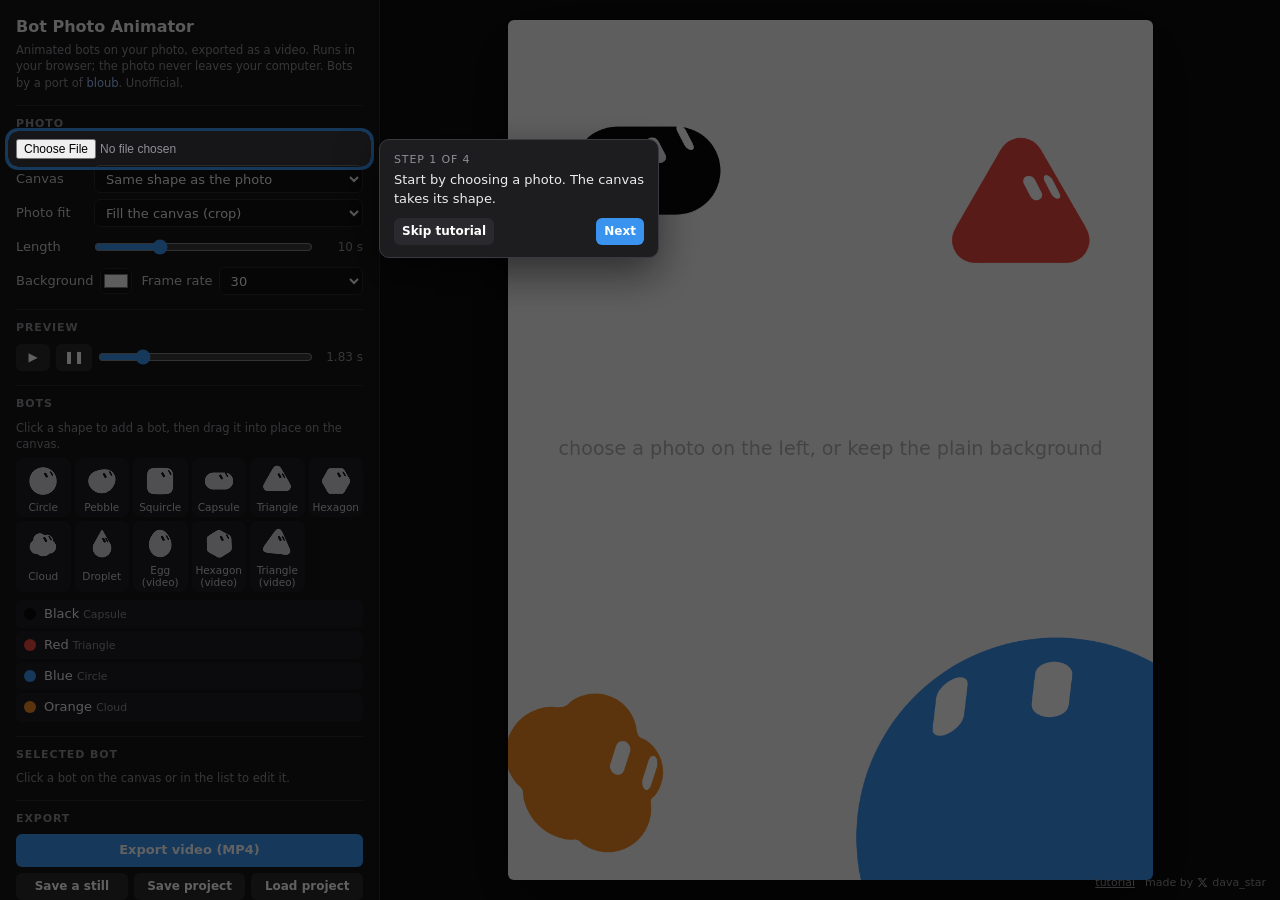
<file: index.html>
<!doctype html>
<html lang="en">
<head>
<meta charset="utf-8">
<meta name="viewport" content="width=device-width, initial-scale=1">
<title>Bot Photo Animator</title>
<meta name="description" content="Put animated Grok-style bots on your photo and export a short video. Runs entirely in your browser.">
<link rel="stylesheet" href="editor.css">
</head>
<body>
<aside>
  <header>
    <h1>Bot Photo Animator</h1>
    <p class="tagline">Animated bots on your photo, exported as a video. Runs in your browser; the photo never leaves your computer. Bots by a port of <a href="https://github.com/jeremy-prt/bloub" target="_blank" rel="noreferrer">bloub</a>. Unofficial.</p>
  </header>

  <section>
    <h2>Photo</h2>
    <input type="file" id="photo" accept="image/*">
    <div class="field"><label for="preset">Canvas</label><select id="preset">
      <option value="auto">Same shape as the photo</option>
      <option value="1080x1080">Square 1080 × 1080</option>
      <option value="1080x1350">Portrait 4:5 (1080 × 1350)</option>
      <option value="1080x1440">Portrait 3:4 (1080 × 1440)</option>
      <option value="1080x1920">Story 9:16 (1080 × 1920)</option>
      <option value="1920x1080">Landscape 16:9 (1920 × 1080)</option>
      <option value="custom">Custom…</option>
    </select></div>
    <div class="field" id="customSize" hidden><label>Width × height</label><input type="number" id="cw" value="1080" min="200" step="2"><input type="number" id="ch" value="1440" min="200" step="2"></div>
    <div class="field"><label for="fit">Photo fit</label><select id="fit"><option value="cover">Fill the canvas (crop)</option><option value="contain">Show all of it</option></select></div>
    <div class="field" id="focusRow"><label>Crop focus</label><input type="range" id="fx" min="0" max="100" value="50" title="left ↔ right"><input type="range" id="fy" min="0" max="100" value="50" title="top ↕ bottom"></div>
    <div class="field"><label for="duration">Length</label><input type="range" id="duration" min="2" max="30" step="0.5" value="10"><output for="duration" id="durationValue">10 s</output></div>
    <div class="field"><label for="bg">Background</label><input type="color" id="bg" value="#f7f7f7"><label for="fps" class="inline">Frame rate</label><select id="fps"><option>24</option><option selected>30</option><option>60</option></select></div>
  </section>

  <section>
    <h2>Preview</h2>
    <div class="field transport"><button class="secondary small" id="play" title="Play">▶</button><button class="secondary small" id="pause" title="Pause">❚❚</button><input type="range" id="scrub" min="0" max="10" step="0.01" value="0"><output id="scrubValue">0.00 s</output></div>
  </section>

  <section>
    <h2>Bots</h2>
    <p class="hint">Click a shape to add a bot, then drag it into place on the canvas.</p>
    <div class="picker shapes" id="shapePicker"></div>
    <ul class="bots" id="botList"></ul>
  </section>

  <section id="selectionSection">
    <h2>Selected bot</h2>
    <p id="noSelection" class="hint">Click a bot on the canvas or in the list to edit it.</p>
    <div id="selection" hidden>
      <div class="field"><input type="text" id="botName" aria-label="Name"><select id="botShape" aria-label="Shape"></select></div>
      <div class="field colours">
        <label for="botColor">Body</label><input type="color" id="botColor" list="palette">
        <label for="botEyeColor">Eyes</label><input type="color" id="botEyeColor" list="palette">
        <label for="botBadgeColor" title="the dot that pops up in the Notify animation">Badge</label><input type="color" id="botBadgeColor" list="palette">
      </div>
      <div class="field"><label for="botSize">Size</label><input type="range" id="botSize" min="4" max="150" step="0.5"><output id="botSizeValue"></output></div>
      <div class="field"><label for="botRotation">Rotation</label><input type="range" id="botRotation" min="-180" max="180" step="1"><output id="botRotationValue"></output></div>
      <div class="field"><label>Position</label><input type="number" id="botX" step="0.01" title="left ↔ right, 0 to 1"><input type="number" id="botY" step="0.01" title="top ↕ bottom, 0 to 1"><label class="inline check"><input type="checkbox" id="botVisible"> visible</label></div>
      <div class="field"><label for="botFace" title="the expression it wears whenever it is idle">Face</label><select id="botFace"></select><canvas id="facePreview" width="72" height="72" title="hover to see it move"></canvas></div>
      <div class="field"><label for="botLook" title="where the eyes point">Looks</label><select id="botLook"><option value="auto">where each animation decides</option><option value="centre">at the middle of the photo</option><option value="custom">in a direction I set…</option></select></div>
      <div class="field" id="customLook" hidden><label>Direction</label><input type="range" id="botLookYaw" min="-80" max="80" step="1" title="turn head left ↔ right"><input type="range" id="botLookPitch" min="-80" max="80" step="1" title="turn head down ↕ up"><input type="range" id="botLookMix" min="0" max="100" step="5" title="how firmly it holds that direction"></div>
      <div class="field actions">
        <button class="secondary small" id="botDuplicate" title="Duplicate (D)">Duplicate</button>
        <button class="secondary small" id="botForward" title="Draw on top of the others">Forward</button>
        <button class="secondary small" id="botBack" title="Draw behind the others">Back</button>
        <button class="danger small" id="botDelete" title="Delete (⌫)">Delete</button>
      </div>

      <h3>Timeline <small>plays top to bottom; the last block holds to the end</small></h3>
      <div class="timeline" id="timeline"></div>
      <p class="hint" id="timelineTotal"></p>
      <h3>Add an animation <small>hover to preview, click to add</small></h3>
      <div class="picker" id="statePicker"></div>
    </div>
  </section>

  <section>
    <h2>Export</h2>
    <button id="exportVideo" class="wide">Export video (MP4)</button>
    <div class="field actions"><button class="secondary small" id="exportPng">Save a still</button><button class="secondary small" id="saveProject">Save project</button><button class="secondary small" id="loadProjectButton">Load project</button></div>
    <input type="file" id="loadProject" accept="application/json" hidden>
    <p class="status" id="status"></p>
    <p class="hint">Video export needs Chrome. Your work autosaves in this browser; a saved project file includes the photo.</p>
  </section>

  <p class="hint keys"><kbd>←↑→↓</kbd> nudge · <kbd>[</kbd> <kbd>]</kbd> rotate · <kbd>-</kbd> <kbd>=</kbd> resize · <kbd>⌫</kbd> delete · <kbd>D</kbd> duplicate</p>
  <datalist id="palette"></datalist>
</aside>

<main>
  <canvas id="stage" width="1080" height="1440"></canvas>
  <footer class="credit">
    <button type="button" id="showTutorial" class="link">tutorial</button>
    <a href="https://x.com/dava_star" target="_blank" rel="noreferrer">made by <svg viewBox="0 0 24 24" aria-hidden="true"><path fill="currentColor" d="M18.244 2.25h3.308l-7.227 8.26 8.502 11.24H16.17l-5.214-6.817L4.99 21.75H1.68l7.73-8.835L1.254 2.25H8.08l4.713 6.231zm-1.161 17.52h1.833L7.084 4.126H5.117z"/></svg>dava_star</a>
  </footer>
</main>

<div id="tutorial" hidden>
  <div class="spot"></div>
  <div class="card">
    <p class="step"></p>
    <p class="text"></p>
    <div class="buttons"><button type="button" class="secondary small" id="tutorialSkip">Skip tutorial</button><button type="button" class="small" id="tutorialNext">Next</button></div>
  </div>
</div>

<script src="bloub-engine.js"></script>
<script src="editor.js"></script>
</body>
</html>
</file>
<file: editor.css>
/* Bot Photo Animator — editor styles. Dark panel on purpose: the canvas is the bright thing. */

:root {
  --bg: #0f0f10;
  --panel: #161618;
  --panel-2: #1f1f22;
  --line: #2a2a2d;
  --fg: #ececec;
  --muted: #8f8f95;
  --accent: #3b93f0;
  --danger: #6b2a2a;
  --selected: #27303f;
  --radius: 8px;
}

* { box-sizing: border-box; }
[hidden] { display: none !important; }
html, body { height: 100%; }
body {
  margin: 0;
  background: var(--bg);
  color: var(--fg);
  font: 13px/1.4 system-ui, -apple-system, "Segoe UI", Roboto, sans-serif;
  display: grid;
  grid-template-columns: 380px 1fr;
}

/* ---------- side panel ---------- */

aside {
  background: var(--panel);
  border-right: 1px solid var(--line);
  padding: 16px 16px 24px;
  overflow: auto;
  display: flex;
  flex-direction: column;
  gap: 14px;
}
h1 { font-size: 16px; margin: 0 0 4px; }
.tagline { color: var(--muted); font-size: 11.5px; margin: 0; }
.tagline a, .credit a { color: #9cc4ff; text-decoration: none; }

section { display: flex; flex-direction: column; gap: 6px; }
h2 {
  font-size: 11px;
  font-weight: 600;
  text-transform: uppercase;
  letter-spacing: .08em;
  color: var(--muted);
  margin: 0 0 2px;
  padding-top: 10px;
  border-top: 1px solid var(--line);
}
h3 { font-size: 12px; font-weight: 600; margin: 10px 0 2px; }
h3 small { font-weight: 400; color: var(--muted); }
.hint { font-size: 11.5px; color: var(--muted); margin: 0; }
.hint.keys { margin-top: 4px; }
kbd { background: #2a2a2e; border-radius: 4px; padding: 0 4px; font: 11px ui-monospace, Menlo, monospace; }

/* ---------- fields: label + controls on one line ---------- */

.field { display: flex; align-items: center; gap: 6px; min-height: 28px; }
.field > label:first-child { flex: 0 0 72px; color: #c9c9ce; }
.field label.inline { flex: 0 0 auto; color: #c9c9ce; margin-left: 4px; }
.field label.check { display: flex; align-items: center; gap: 4px; }
.field output { flex: 0 0 44px; text-align: right; color: var(--muted); font-variant-numeric: tabular-nums; font-size: 12px; }
.field.colours label { flex: 0 0 auto; }
.field.colours input[type="color"] { margin-right: 8px; }
.field.actions { flex-wrap: wrap; }
.field.actions button { flex: 1; }
.transport button { flex: 0 0 34px; }

input[type="range"] { flex: 1; min-width: 0; accent-color: var(--accent); margin: 0; }
input[type="text"], input[type="number"], select {
  background: #101012;
  color: var(--fg);
  border: 1px solid var(--line);
  border-radius: 6px;
  padding: 5px 7px;
  flex: 1;
  min-width: 0;
  font: inherit;
  height: 28px;
}
input[type="number"] { flex: 0 0 64px; }
input[type="color"] {
  width: 32px; height: 26px;
  border: 1px solid var(--line);
  background: #101012;
  border-radius: 6px;
  padding: 1px;
  flex: 0 0 auto;
}
input[type="file"] { width: 100%; color: var(--muted); font-size: 12px; }
#facePreview { width: 36px; height: 36px; flex: 0 0 auto; }

button {
  background: var(--accent);
  color: #fff;
  border: 0;
  border-radius: 6px;
  padding: 7px 10px;
  cursor: pointer;
  font: inherit;
  font-weight: 600;
}
button.secondary { background: #2a2a2e; }
button.danger { background: var(--danger); }
button.small { padding: 5px 8px; font-size: 12px; }
button.wide { width: 100%; }
button.link { background: none; color: inherit; padding: 0; font-weight: 400; text-decoration: underline; }
button:disabled { opacity: .5; cursor: default; }
button:focus-visible, input:focus-visible, select:focus-visible { outline: 2px solid var(--accent); outline-offset: 1px; }
.status { font-size: 12px; color: var(--muted); margin: 0; min-height: 1.4em; white-space: pre-wrap; }

/* ---------- pickers ---------- */

.picker { display: grid; grid-template-columns: repeat(5, 1fr); gap: 4px; }
.picker button {
  background: var(--panel-2);
  padding: 4px 2px 3px;
  border-radius: var(--radius);
  display: grid;
  justify-items: center;
  gap: 1px;
  font-weight: 500;
  font-size: 10.5px;
  color: #c9c9ce;
  line-height: 1.2;
}
.picker button:hover { background: #2c2c32; }
.picker canvas { width: 44px; height: 44px; }
.picker.shapes { grid-template-columns: repeat(6, 1fr); }
.picker.shapes canvas { width: 38px; height: 38px; }

/* ---------- bot list ---------- */

ul.bots { list-style: none; margin: 2px 0 0; padding: 0; display: flex; flex-direction: column; gap: 3px; }
ul.bots:empty { display: none; }
ul.bots li { display: flex; align-items: center; gap: 8px; padding: 5px 8px; border-radius: 6px; background: var(--panel-2); cursor: pointer; }
ul.bots li.selected { background: var(--selected); outline: 1px solid #3c4a63; }
ul.bots li .dot { width: 12px; height: 12px; border-radius: 50%; flex: 0 0 auto; }
ul.bots li .name { flex: 1; }
ul.bots li .name small { color: var(--muted); }

/* ---------- timeline ---------- */

.timeline { display: flex; flex-direction: column; gap: 3px; }
.timeline .block { display: flex; gap: 4px; align-items: center; }
.timeline .block select { flex: 1; min-width: 0; }
.timeline .block input { flex: 0 0 54px; }
.timeline .block button { padding: 3px 6px; font-size: 11px; background: #2b2b30; }

/* ---------- canvas and credit ---------- */

main { display: grid; place-items: center; padding: 20px; overflow: hidden; position: relative; }
canvas#stage { max-width: 100%; max-height: calc(100vh - 40px); box-shadow: 0 20px 60px rgba(0, 0, 0, .6); border-radius: 6px; cursor: grab; }
canvas#stage.dragging { cursor: grabbing; }
.credit {
  position: absolute;
  right: 14px; bottom: 10px;
  font-size: 11px;
  color: var(--muted);
  display: flex;
  gap: 10px;
  align-items: center;
}
.credit a { display: inline-flex; align-items: center; gap: 4px; color: var(--muted); }
.credit a:hover { color: var(--fg); }
.credit svg { width: 11px; height: 11px; }
.credit .link { color: var(--muted); font-size: 11px; }

/* ---------- tutorial ---------- */

#tutorial { position: fixed; inset: 0; z-index: 50; }
#tutorial .spot {
  position: fixed;
  border-radius: 10px;
  box-shadow: 0 0 0 9999px rgba(0, 0, 0, .62), 0 0 0 3px var(--accent);
  pointer-events: none;
  transition: top .25s, left .25s, width .25s, height .25s;
}
#tutorial .card {
  position: fixed;
  width: 280px;
  background: #1d1d20;
  color: var(--fg);
  border: 1px solid #3a3a40;
  border-radius: 10px;
  padding: 12px 14px;
  box-shadow: 0 16px 40px rgba(0, 0, 0, .5);
}
#tutorial .step { margin: 0 0 4px; font-size: 11px; color: var(--muted); text-transform: uppercase; letter-spacing: .08em; }
#tutorial .text { margin: 0 0 10px; }
#tutorial .buttons { display: flex; justify-content: space-between; gap: 8px; }

/* ---------- phones ---------- */

@media (max-width: 900px) {
  body { grid-template-columns: 1fr; height: auto; }
  aside { border-right: 0; border-bottom: 1px solid var(--line); }
  main { padding: 16px 16px 40px; }
  canvas#stage { max-height: none; }
  .picker { grid-template-columns: repeat(4, 1fr); }
  #tutorial .card { width: min(280px, calc(100vw - 32px)); }
}
</file>
